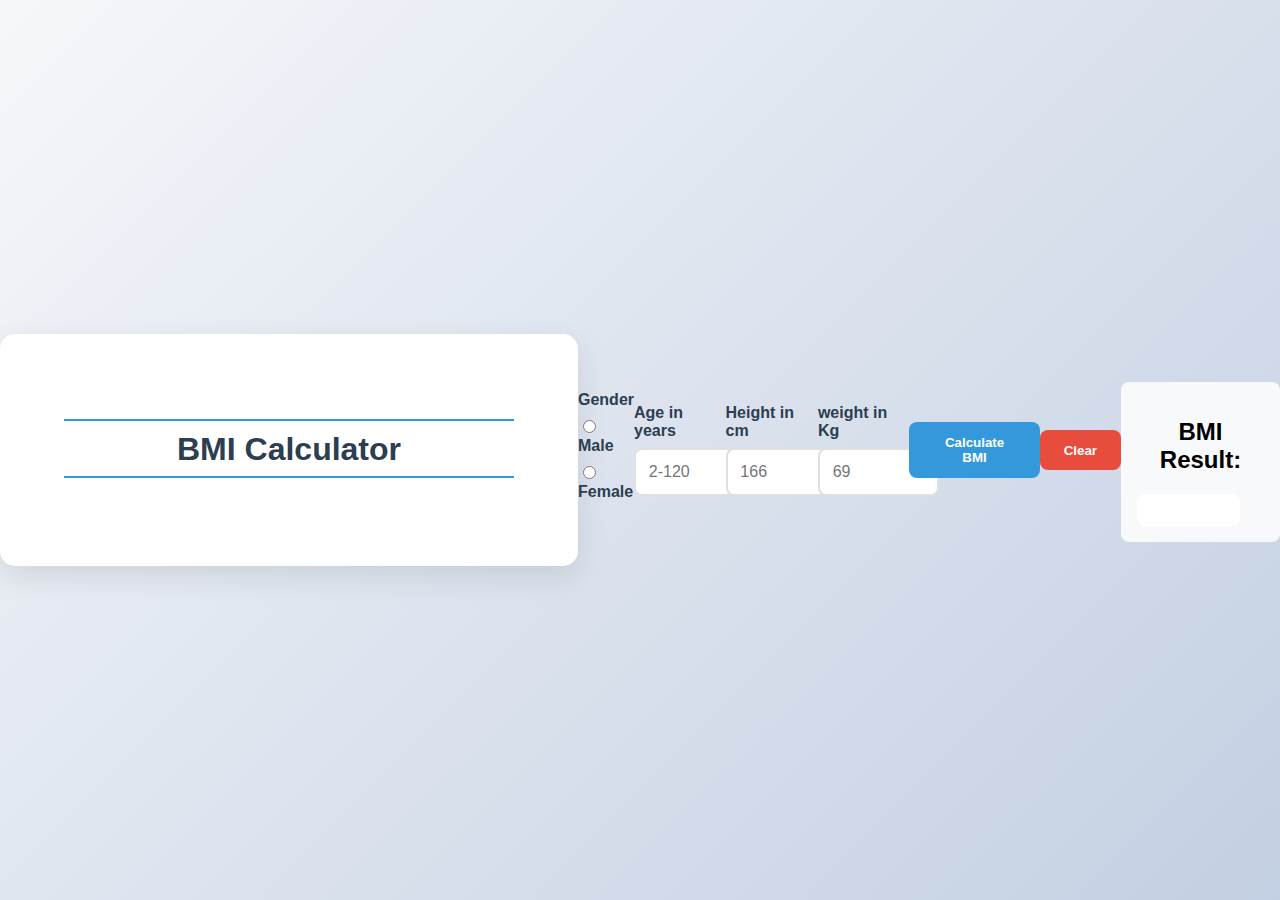
<file: index.html>
<!DOCTYPE html>
<html lang="en">
<head>
    <meta charset="UTF-8">
    <meta name="viewport" content="width=device-width, initial-scale=1.0">
    <title>Document</title>
    <script src="index.js"></script>
    <link rel="stylesheet" href="style.css">
</head>
<body>
        <div id="BMICalc">
            <h1 id="CalculatorTitle"> BMI Calculator</h1>
        </div>
        <div id="inputGender">
            <label>Gender</label>
            <input type="radio" name="Gender" id="inputMale" unchecked >
            <label for="inputMale">Male</label>
            <input type="radio" name="Gender" id="inputFemale" unchecked >
            <label for="inputFeMale">Female</label>
        </div>
        <div id="inputAge">
            <label for="inputAgenum">Age in years</label>
            <input type="number" name="inputAgenum" id="inputAgenumber" min="2" max="120" placeholder="2-120"> 
        </div>

        <div id="inputheightinCM">
            <label for="inputheightinCMtext">Height in cm</label>
            <input type="number" name="" id="inputheightinCMtext" min="150" max="195" placeholder="166">
        </div>

        <div id="inputWeightinKG">
            <label for="inputWeightinKGtext">weight in Kg</label>
            <input type="number" name="inputWeightinKGtextname"  min="5" max="500"id="inputWeightinKGtext" placeholder="69">

        </div>

        <div id="ComputeBMIbutton">
            <button id="ButtonBMICompute" onclick="ComputeBMI()"> Calculate BMI</button>
        </div>

        <div id="Clearall">
            <button id="ButtonClearall" onclick="Clearinputs()"> Clear</button>

        </div >

        <div id="ResultBMI">
            <h2> BMI Result:</h2>
            <div id="resultText">
                
            </div>
        </div>


    
</body>
</html>
</file>
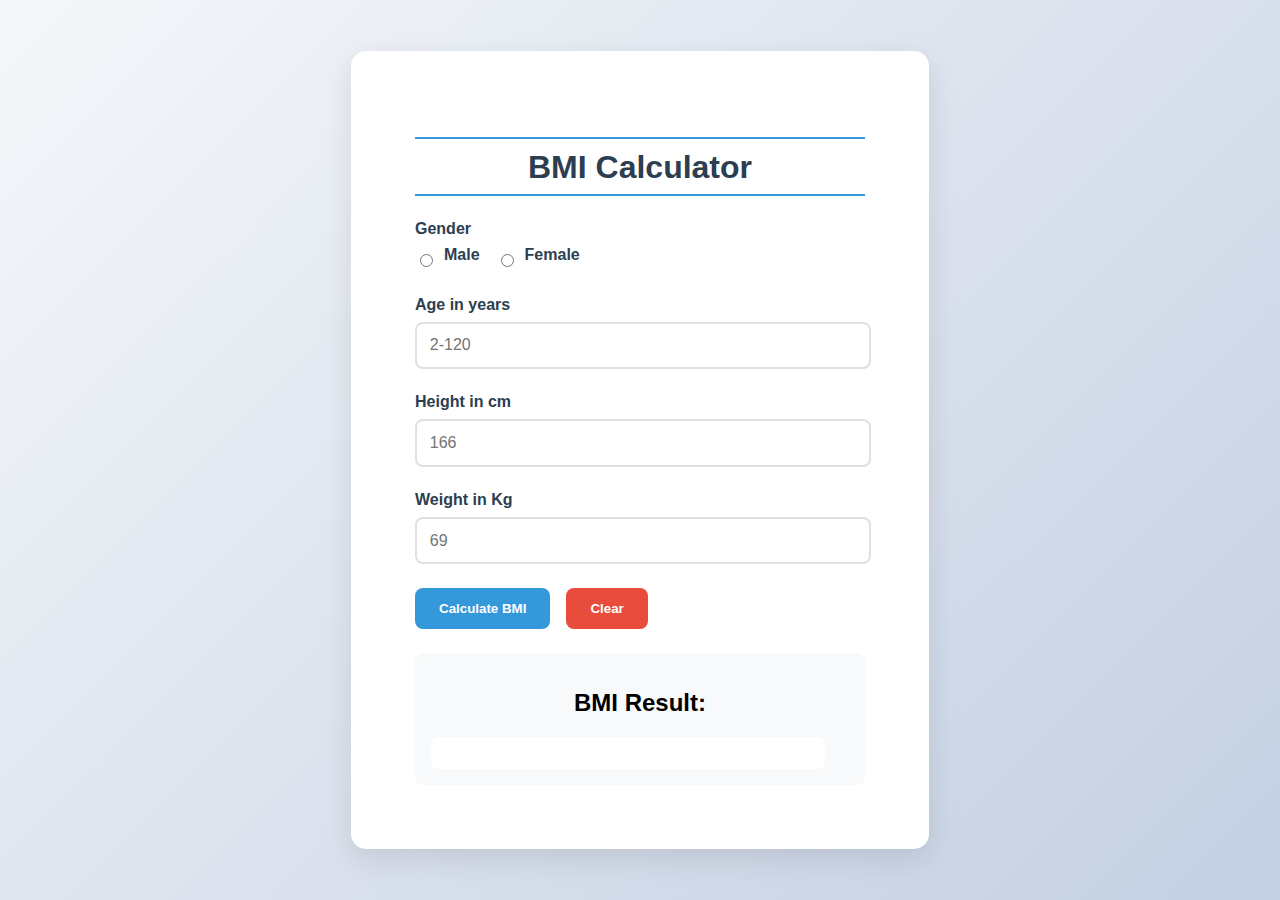
<file: newindex.html>
<!DOCTYPE html>
<html lang="en">
<head>
    <meta charset="UTF-8">
    <meta name="viewport" content="width=device-width, initial-scale=1.0">
    <title>BMI Calculator</title>
    <link rel="stylesheet" href="style.css">
    <script src="index.js" defer></script>
</head>
<body>
    <div id="BMICalc">
        <h1 id="CalculatorTitle">BMI Calculator</h1>
        
        <div class="input-group">
            <label>Gender</label>
            <div class="radio-group">
                <div class="radio-option">
                    <input type="radio" name="Gender" id="inputMale">
                    <label for="inputMale">Male</label>
                </div>
                <div class="radio-option">
                    <input type="radio" name="Gender" id="inputFemale">
                    <label for="inputFemale">Female</label>
                </div>
            </div>
        </div>

        <div class="input-group">
            <label for="inputAgenumber">Age in years</label>
            <input type="number" id="inputAgenumber" min="2" max="120" placeholder="2-120">
        </div>

        <div class="input-group">
            <label for="inputheightinCMtext">Height in cm</label>
            <input type="number" id="inputheightinCMtext" min="150" max="195" placeholder="166">
        </div>

        <div class="input-group">
            <label for="inputWeightinKGtext">Weight in Kg</label>
            <input type="number" id="inputWeightinKGtext" min="5" max="500" placeholder="69">
        </div>

        <div class="input-group" style="display: flex; gap: 1rem;">
            <button id="ButtonBMICompute" onclick="ComputeBMI()">Calculate BMI</button>
            <button id="ButtonClearall" onclick="Clearinputs()">Clear</button>
        </div>

        <div id="ResultBMI">
            <h2>BMI Result:</h2>
            <div id="resultText"></div>
        </div>
    </div>
</body>
</html>
</file>
<file: style.css>
:root {
    --primary-color: #2c3e50;
    --secondary-color: #3498db;
    --background-gradient: linear-gradient(135deg, #f5f7fa 0%, #c3cfe2 100%);
    --button-hover: #2980b9;
}

body {
    font-family: 'Segoe UI', Tahoma, Geneva, Verdana, sans-serif;
    background: var(--background-gradient);
    min-height: 100vh;
    display: flex;
    justify-content: center;
    align-items: center;
    margin: 0;
    padding: 0px;
    margin-top: 0px;
}

#BMICalc {
    background: white;
    padding: 4rem;
    border-radius: 15px;
    box-shadow: 0 10px 30px rgba(0,0,0,0.1);
    width: 100%;
    max-width: 450px;
    margin-top: 0;
    margin: 0;
}

#CalculatorTitle {
    color: var(--primary-color);
    text-align: center;
    margin-bottom: 1.5rem;
    font-size: 2rem;
    padding-top: 10px;
    padding-bottom: 8px;
    border-top: 2px solid var(--secondary-color);
    border-bottom: 2px solid var(--secondary-color);
   
}

.input-group {
    margin-bottom: 1.5rem;
    margin-right: 1.5rem;
}

label {
    display: block;
    margin-bottom: 0.5rem;
    color: var(--primary-color);
    font-weight: 600;
}

input[type="number"] {
    width: 100%;
    padding: 0.8rem;
    border: 2px solid #e0e0e0;
    border-radius: 8px;
    font-size: 1rem;
    transition: border-color 0.3s ease;
}

input[type="number"]:focus {
    border-color: var(--secondary-color);
    outline: none;
}

.radio-group {
    display: flex;
    gap: 1rem;
    margin-top: 0.5rem;
}

.radio-option {
    display: flex;
    align-items: center;
    gap: 0.5rem;
}

button {
    padding: 0.8rem 1.5rem;
    border: none;
    border-radius: 8px;
    cursor: pointer;
    font-weight: 600;
    transition: transform 0.2s ease, background-color 0.3s ease;
}

button:hover {
    transform: translateY(-5px);
}

#ButtonBMICompute {
    background-color: var(--secondary-color);
    color: white;
}

#ButtonBMICompute:hover {
    background-color: var(--button-hover);
}

#ButtonClearall {
    background-color: #e74c3c;
    color: white;
}

#ButtonClearall:hover {
    background-color: #c0392b;
}

#ResultBMI {
    margin-top: 1.5rem;
    padding: 1rem;
    background-color: #f8f9fa;
    border-radius: 8px;
    text-align: center;
}

#resultText {
    font-size: 1.2rem;
    color: var(--primary-color);
    font-weight: bold;
    margin-top: 0.5rem;
    margin-right: 1.5rem;
    padding: 1rem;
    background-color: white;
    border-radius: 8px;
}

/* Responsive Design */
@media (max-width: 480px) {
    #BMICalc {
        padding: 1.5rem;
    }
    
    #CalculatorTitle {
        font-size: 1.5rem;
    }
}
</file>
